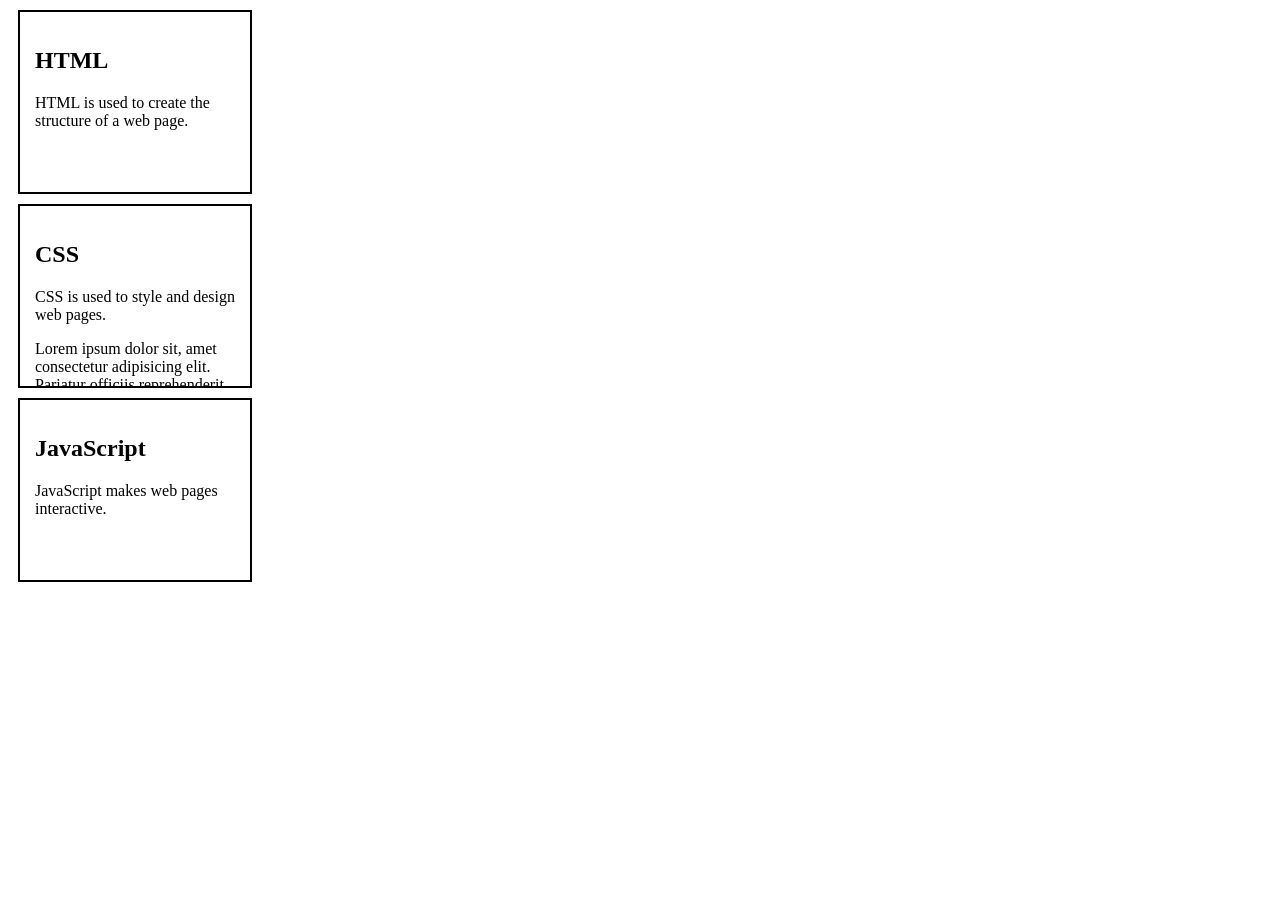
<file: 6/index.html>
<!doctype html>
<html lang="en">
  <head>
    <meta charset="UTF-8" />
    <meta name="viewport" content="width=device-width, initial-scale=1.0" />
    <title>Document</title>
    <link rel="stylesheet" href="style.css" />
  </head>
  <body>
    <main>
      <div class="container">
        <div class="card">
          <h2>HTML</h2>
          <p>HTML is used to create the structure of a web page.</p>
        </div>
        <div class="card ragac">
          <h2>CSS</h2>
          <p>CSS is used to style and design web pages.</p>
          <p>Lorem ipsum dolor sit, amet consectetur adipisicing elit. Pariatur officiis reprehenderit incidunt mollitia atque. Neque voluptatibus reiciendis cumque molestiae sit explicabo. Iusto atque reprehenderit ipsa qui voluptate enim repellendus iste?</p>
        </div>
        <div class="card">
          <h2>JavaScript</h2>
          <p>JavaScript makes web pages interactive.</p>
        </div>
      </div>
    </main>
  </body>
</html>
</file>
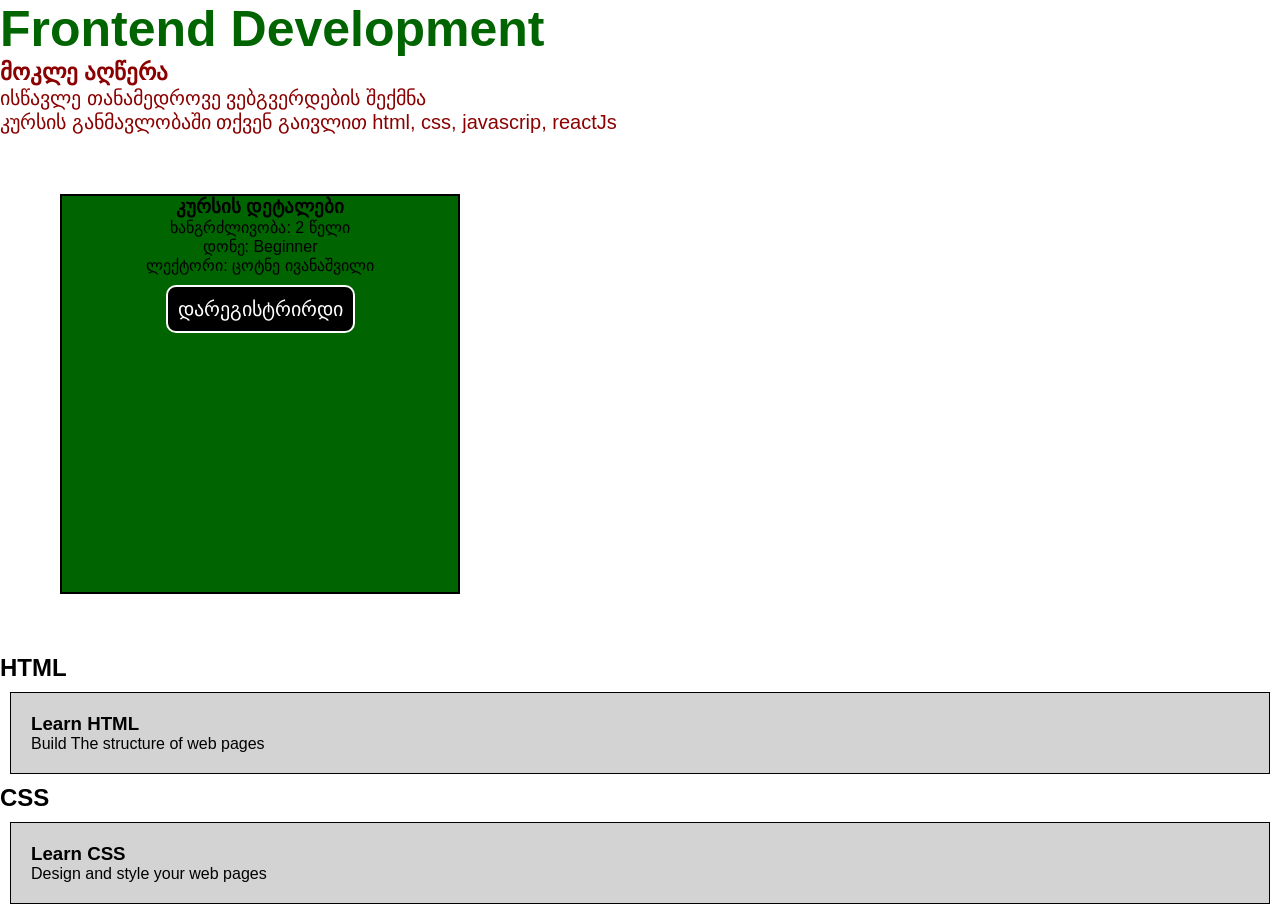
<file: course-page/index.html>
<!doctype html>
<html lang="en">
  <head>
    <meta charset="UTF-8" />
    <meta name="viewport" content="width=device-width, initial-scale=1.0" />
    <title>Document</title>
    <link rel="stylesheet" href="style.css" />
  </head>
  <body>
    <h1>Frontend Development</h1>
    <main>
      <section class="description">
        <h3>მოკლე აღწერა</h3>

        <p>ისწავლე თანამედროვე ვებგვერდების შექმნა</p>
        <p>კურსის განმავლობაში თქვენ გაივლით html, css, javascrip, reactJs</p>
      </section>

      <div class="course-card">
        <h3>კურსის დეტალები</h3>

        <p class="course-info">ხანგრძლივობა: 2 წელი</p>
        <p class="course-info">დონე: Beginner</p>
        <p class="course-info">ლექტორი: ცოტნე ივანაშვილი</p>
        <button id="register-button">დარეგისტრირდი</button>
      </div>

      <section>
        <h2>HTML</h2>
        <div class="mini-card">
          <h3>Learn HTML</h3>
          <p>Build The structure of web pages</p>
        </div>

        <h2>CSS</h2>
        <div class="mini-card">
          <h3>Learn CSS</h3>
          <p>Design and style your web pages</p>
        </div>
      </section>
    </main>
  </body>
</html>
</file>
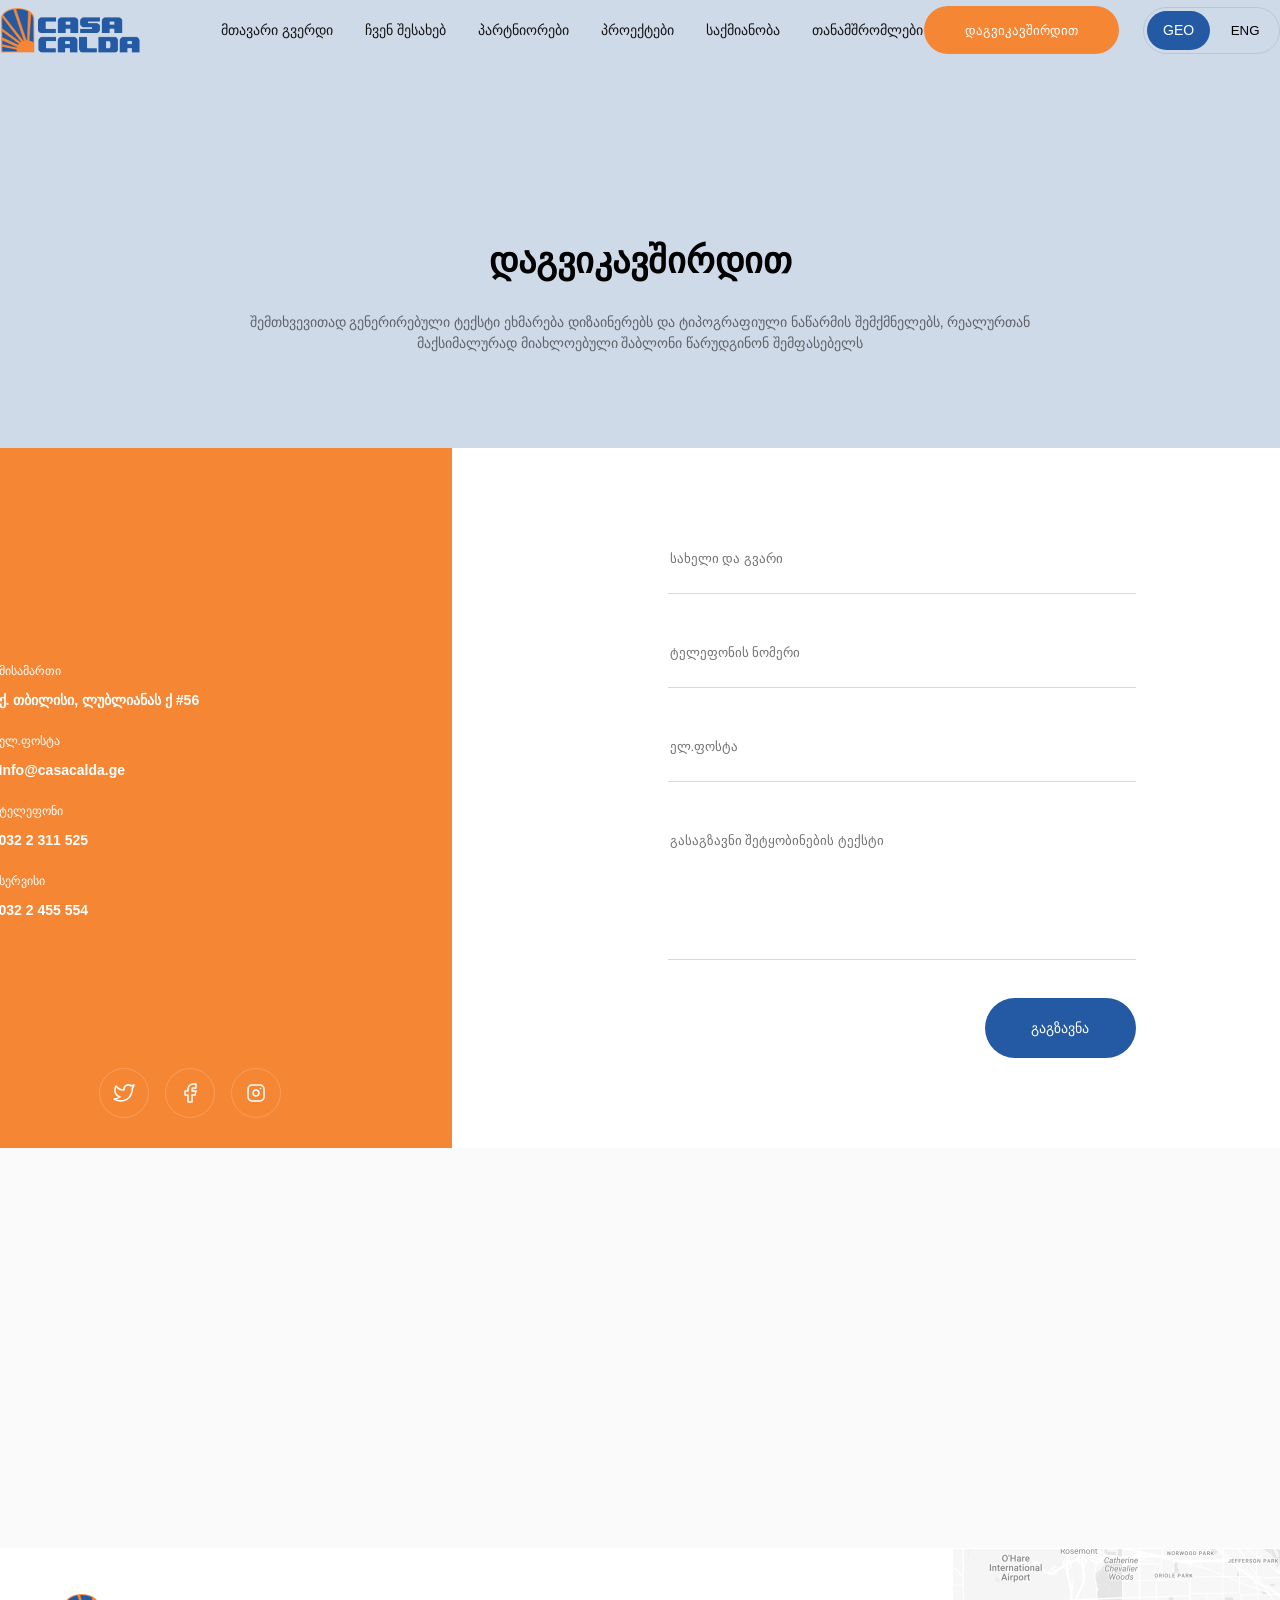
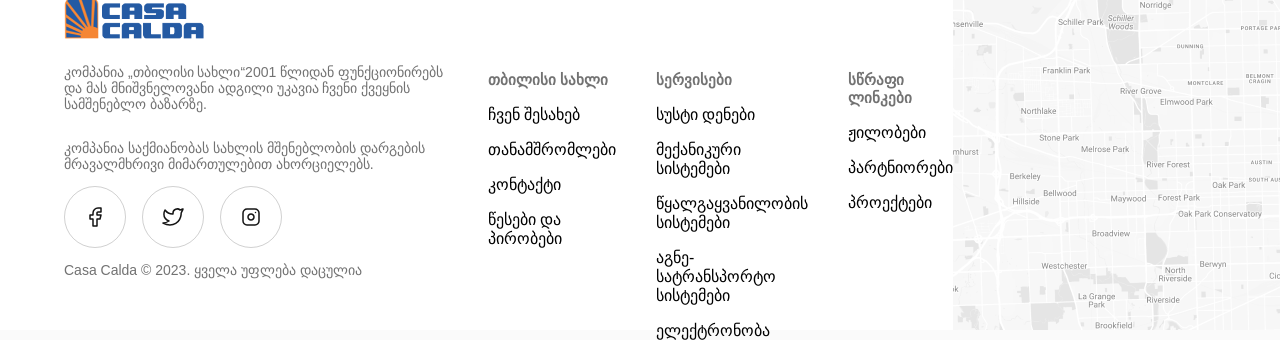
<file: proj/index.html>
<!doctype html>
<html lang="en">
  <head>
    <meta charset="UTF-8" />
    <meta name="viewport" content="width=device-width, initial-scale=1.0" />
    <title>Document</title>
    <link rel="stylesheet" href="style.css" />
  </head>
  <body>
    <header>
      <nav>
        <img src="./images/logo-casacalda_1.svg" alt="logo" />
        <ul class="links">
          <li>მთავარი გვერდი</li>
          <li>ჩვენ შესახებ</li>
          <li>პარტნიორები</li>
          <li>პროექტები</li>
          <li>საქმიანობა</li>
          <li>თანამშრომლები</li>
        </ul>

        <div class="buttons">
          <button class="btn1">დაგვიკავშირდით</button>
          <div class="buttons2">
            <button class="geo">GEO</button>
            <button class="eng">ENG</button>
          </div>
        </div>
      </nav>
    </header>

    <div class="bg-color"></div>

    <main>
      <div class="txt">
        <h1 class="h2">დაგვიკავშირდით</h1>
        <p class="desc">
          შემთხვევითად გენერირებული ტექსტი ეხმარება დიზაინერებს და ტიპოგრაფიული
          ნაწარმის შემქმნელებს, რეალურთან მაქსიმალურად მიახლოებული შაბლონი
          წარუდგინონ შემფასებელს
        </p>
      </div>
      <section class="mains">
        <div class="orange">
          <div class="info">
            <div>
              <p class="dasaxeleba">მისამართი</p>
              <p class="bold">ქ. თბილისი, ლუბლიანას ქ #56</p>
            </div>
            <div>
              <p class="dasaxeleba">ელ.ფოსტა</p>
              <p class="bold">Info@casacalda.ge</p>
            </div>
            <div>
              <p class="dasaxeleba">ტელეფონი</p>
              <p class="bold">032 2 311 525</p>
            </div>
            <div>
              <p class="dasaxeleba">სერვისი</p>
              <p class="bold">032 2 455 554</p>
            </div>
          </div>
          <div class="icons">
            <div class="ico">
              <img src="./images/Frame(1).svg" alt="facebook" />
            </div>
            <div class="ico">
              <img src="./images/Frame(2).svg" alt="twitter" />
            </div>
            <div class="ico">
              <img src="./images/Frame.svg" alt="instagram" />
            </div>
          </div>
        </div>
        <div class="white">
          <form class="inputs">
            <input class="same" type="text" placeholder="სახელი და გვარი" />
            <input class="same" type="text" placeholder="ტელეფონის ნომერი" />
            <input class="same" type="email" placeholder="ელ.ფოსტა" />
            <input
              class="bolo"
              type="text"
              placeholder="გასაგზავნი შეტყობინების ტექსტი"
            />
            <div class="formButton">
              <button>გაგზავნა</button>
            </div>
          </form>
        </div>
      </section>
    </main>

    <footer>
      <div class="footer-container">
        <div class="footer-about">
          <div class="footer-logo">
            <img src="./images/logo-casacalda_1.svg" alt="Casa Calda Logo" />
          </div>

          <p class="ptxt">
            კომპანია „თბილისი სახლი“2001 წლიდან ფუნქციონირებს და მას
            მნიშვნელოვანი ადგილი უკავია ჩვენი ქვეყნის სამშენებლო ბაზარზე.
          </p>

          <p class="ptxt">
            კომპანია საქმიანობას სახლის მშენებლობის დარგების მრავალმხრივი
            მიმართულებით ახორციელებს.
          </p>

          <div class="footer-socials">
            <div>
              <img src="./images/vector3.svg" alt="facebook" />
            </div>
            <div>
              <img src="./images/vector2.svg" alt="twitter" />
            </div>
            <div>
              <img src="./images/vector1.svg" alt="instagram" />
            </div>
          </div>
            <p class="idkk">Casa Calda © 2023. ყველა უფლება დაცულია</p>

        </div>

        <div class="footer-column">
          
          <ul>
            <li class="pirv">თბილისი სახლი</li>
            <li>ჩვენ შესახებ</li>
            <li>თანამშრომლები</li>
            <li>კონტაქტი</li>
            <li>წესები და პირობები</li>
          </ul>
        </div>

        <div class="footer-column">
          
          <ul>
            <li class="pirv">სერვისები</li>
            <li>სუსტი დენები</li>
            <li>მექანიკური სისტემები</li>
            <li>წყალგაყვანილობის სისტემები</li>
            <li>აგნე-სატრანსპორტო სისტემები</li>
            <li>ელექტრონობა</li>
          </ul>
        </div>

        <div class="footer-column">
          
          <ul>
            <li class="pirv">სწრაფი ლინკები</li>
            <li>ჟილობები</li>
            <li>პარტნიორები</li>
            <li>პროექტები</li>
          </ul>
        </div>

        <img src="./images/Frame46.png" alt="" />
      </div>


    </footer>
  </body>
</html>
</file>
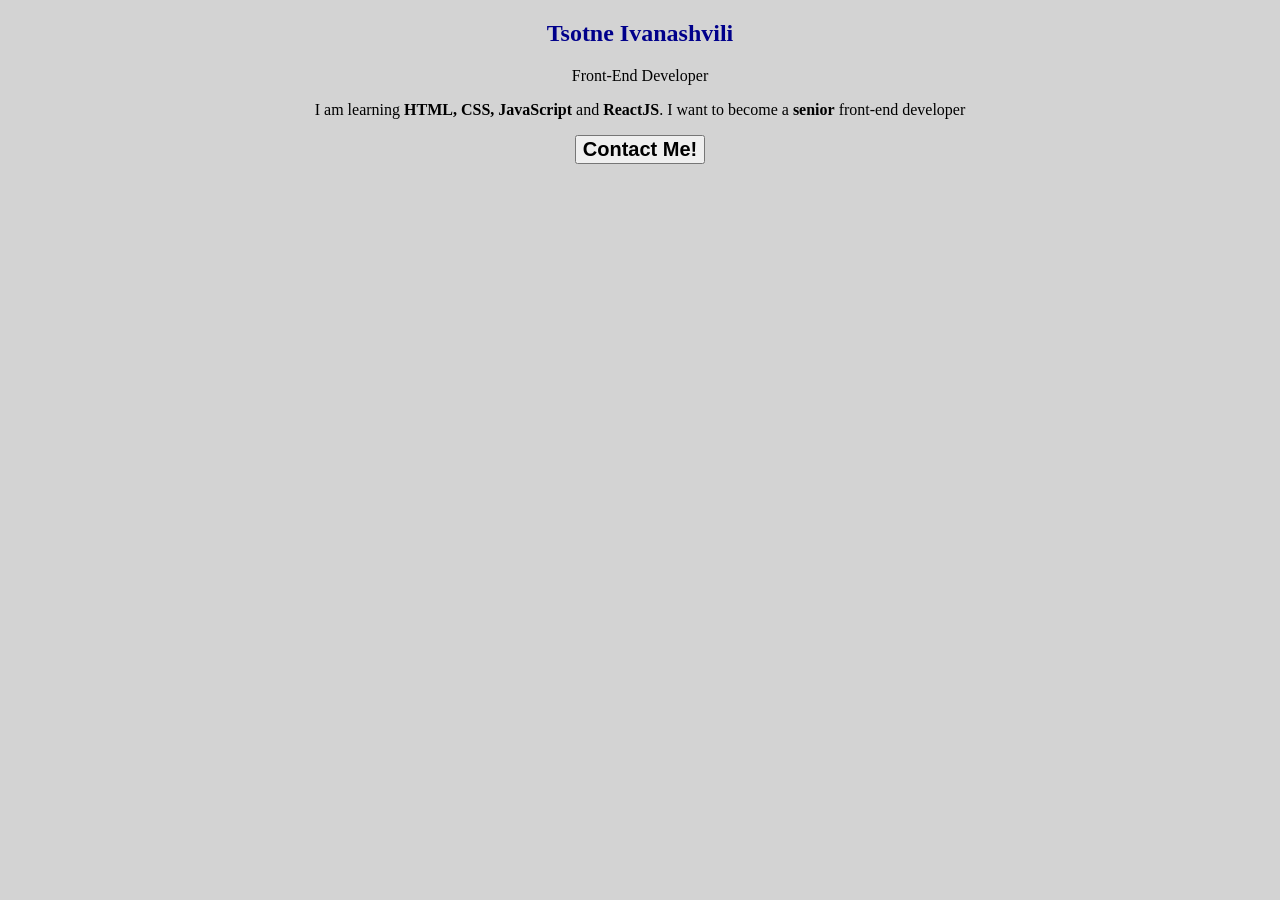
<file: მეოთხე/index.html>
<!DOCTYPE html>
<html lang="en">
<head>
    <meta charset="UTF-8">
    <meta name="viewport" content="width=device-width, initial-scale=1.0">
    <title>Document</title>
    <link rel="stylesheet" href="style.css">
</head>
<body>

    <section class="card">
        <h2 id="name">Tsotne Ivanashvili</h2>
        <p class="proffesion">Front-End Developer</p>

        <p>
            I am learning <strong>HTML, CSS, JavaScript</strong> and <strong>ReactJS</strong>.
            I want to become a <strong>senior</strong> front-end developer
        </p>

        <button>Contact Me!</button>
    </section>
    
</body>
</html>
</file>
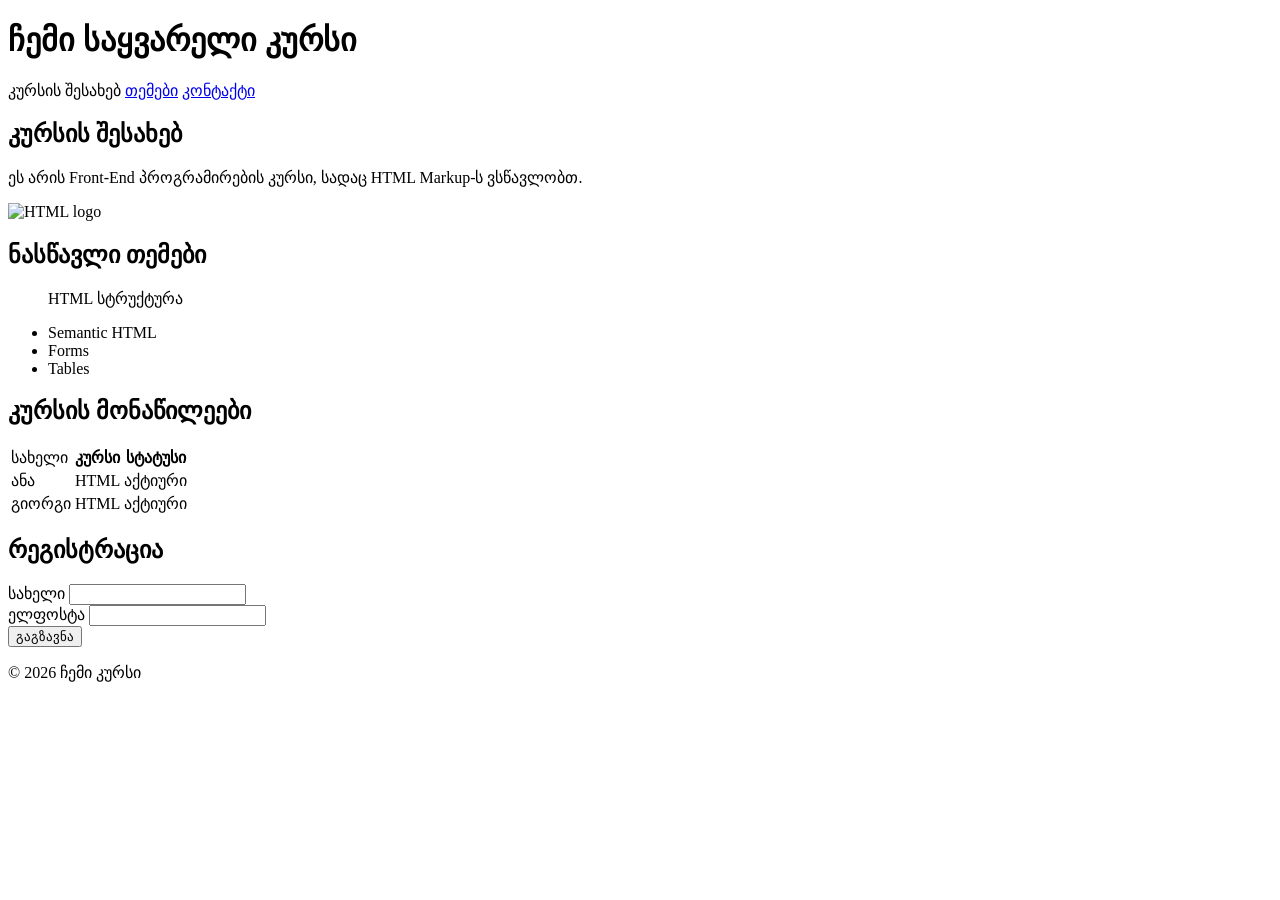
<file: მეორე/index.html>
<!doctype html>
<html lang="ka">
  <head>
    <meta charset="UTF-8" />
    <meta name="viewport" content="width=device-width, initial-scale=1.0" />
    <title>ჩემი საყვარელი კურსი</title>
  </head>
  <body>
    <header>
      <h1>ჩემი საყვარელი კურსი</h1>
      <nav>
        <a src="#about">კურსის შესახებ</a> <a href="#topics">თემები</a>
        <a href="#contact">კონტაქტი</a>
      </nav>
    </header>
    <main>
      <section id="about">
        <h2>კურსის შესახებ</h2>
        <p>
          ეს არის Front-End პროგრამირების კურსი, სადაც HTML Markup-ს ვსწავლობთ.
        </p>
        <img href="html.jpg" alt="HTML logo" />
      </section>
      <section id="topics">
        <h2>ნასწავლი თემები</h2>
        <ul>
          <p>HTML სტრუქტურა</p>
          <li>Semantic HTML</li>
          <li>Forms</li>
          <li>Tables</li>
        </ul>
      </section>
      <section>
        <h2>კურსის მონაწილეები</h2>
        <table>
          <thead>
            <tr>
              <td>სახელი</td>
              <th>კურსი</th>
              <th>სტატუსი</th>
            </tr>
          </thead>
          <tbody>
            <tr>
              <td>ანა</td>
              <td>HTML</td>
              <td>აქტიური</td>
            </tr>
            <tr>
              <td>გიორგი</td>
              <td>HTML</td>
              <td>აქტიური</td>
            </tr>
          </tbody>
        </table>
      </section>
      <section>
        <h2>რეგისტრაცია</h2>
        <form>
          <label for="name">სახელი</label> <input id="username" type="text" />
          <br />
          <label for="email">ელფოსტა</label> <input id="email" type="email" />
          <br />
          <button type="submit">გაგზავნა</button>
        </form>
      </section>
    </main>
    <footer><p>© 2026 ჩემი კურსი</p></footer>
  </body>
</html>
</file>
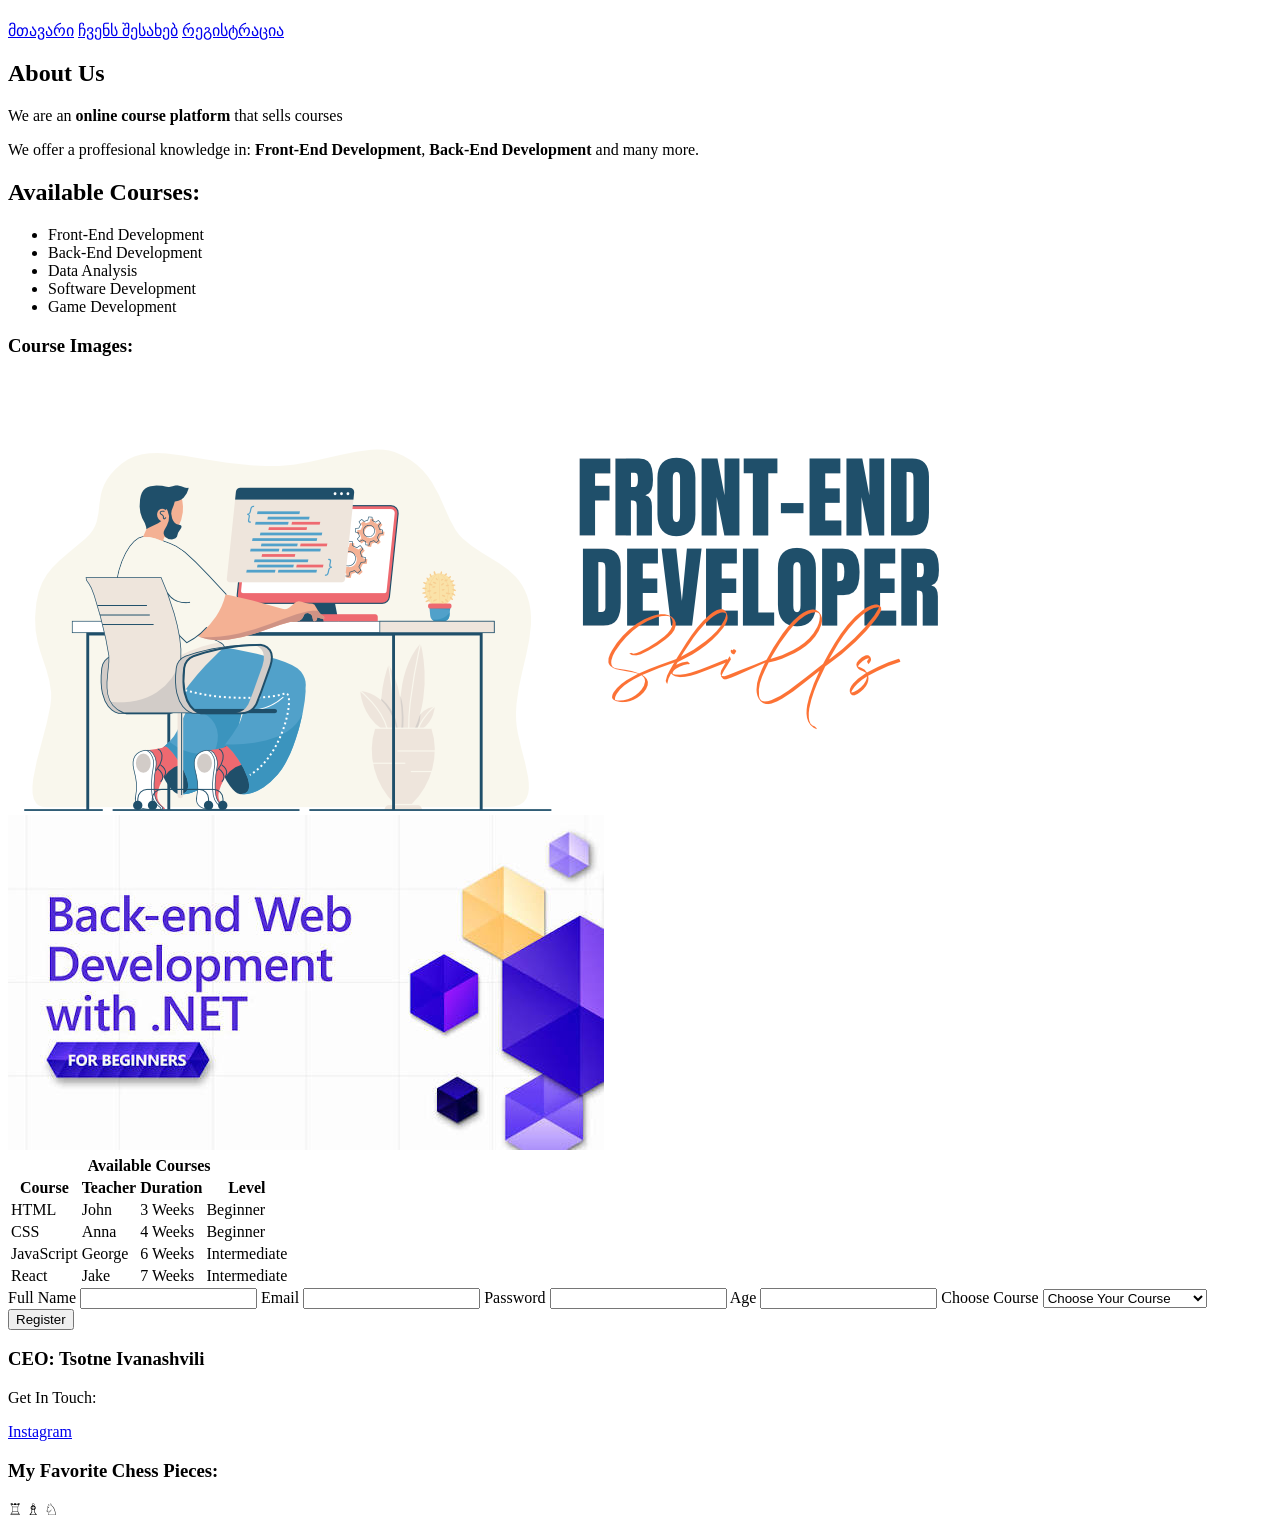
<file: მესამე/index.html>
<!DOCTYPE html>
<html lang="en">
<head>
    <meta charset="UTF-8">
    <meta name="viewport" content="width=device-width, initial-scale=1.0">
    <title>Online Course Platform</title>

</head>
<body>

    <header>
        <h1></h1>
        <nav>
            <a href="#">მთავარი</a>
            <a href="#about">ჩვენს შესახებ</a>
            <a href="#register">რეგისტრაცია</a>
        </nav>
    </header>




    <main>
        <section id="about">
            <h2>About Us</h2>
            <p>We are an <strong>online course platform</strong>  that sells courses</p>
            <p>We offer a proffesional knowledge in: <strong>Front-End Development</strong>, <strong>Back-End Development</strong> and many more.</p>
        </section>

        <section id="courses">
            <h2>Available Courses:</h2>
            <ul>
                <li>Front-End Development</li>
                <li>Back-End Development</li>
                <li>Data Analysis</li>
                <li>Software Development</li>
                <li>Game Development</li>
            </ul>

        </section>

        <article>
            <h3>Course Images:</h3>
            <img src="front.png" alt="Front-End Development">
            <img src="back.jpg" alt="Back-End Development">
        </article>

        <section>
            <table>
                <thead>
                    <tr>
                        <th colspan="4">Available Courses</th>
                    </tr>
                    <tr>
                        <th>Course</th>
                        <th>Teacher</th>
                        <th>Duration</th>
                        <th>Level</th>
                    </tr>
                </thead>

                <tbody>

                    <tr>
                        <td>HTML</td>
                        <td>John</td>
                        <td>3 Weeks</td>
                        <td>Beginner</td>
                    </tr>

                    <tr>
                        <td>CSS</td>
                        <td>Anna</td>
                        <td>4 Weeks</td>
                        <td>Beginner</td>

                    </tr>

                    <tr>
                        <td>JavaScript</td>
                        <td>George</td>
                        <td>6 Weeks</td>
                        <td>Intermediate</td>

                    </tr>

                    <tr>
                        <td>React</td>
                        <td>Jake</td>
                        <td>7 Weeks</td>
                        <td>Intermediate</td>

                    </tr>


                </tbody>

            </table>

        </section>


        <section id="register">
            <form>
                <label for="name">Full Name</label>
                <input type="text" id="name">



                <label for="email">Email</label>
                <input type="email" id="email">


                <label for="Pass">Password</label>
                <input type="password" id="Pass">

                <label for="Age">Age</label>
                <input type="number" id="Age">

                <label for="course">Choose Course</label>
                <select id="course">
                    <option value="">Choose Your Course</option>
                    <option value="front">Front-End Development</option>
                    <option value="back">Back-End Development</option>
                    <option value="software">Software Development</option>
                    <option value="data">Data Analysis</option>
                    <option value="game">Game Development</option>
                </select>
                <button>Register</button>
            </form>
        </section>
    </main>







    <footer>
        <h3>CEO: Tsotne Ivanashvili</h3>
        <p>Get In Touch:</p>
        <a href="https://www.instagram.com/">Instagram</a>

        <h3>My Favorite Chess Pieces:</h3>
        <p>&#9814; &#9815; &#9816;</p>
    </footer>
    
</body>
</html>
</file>
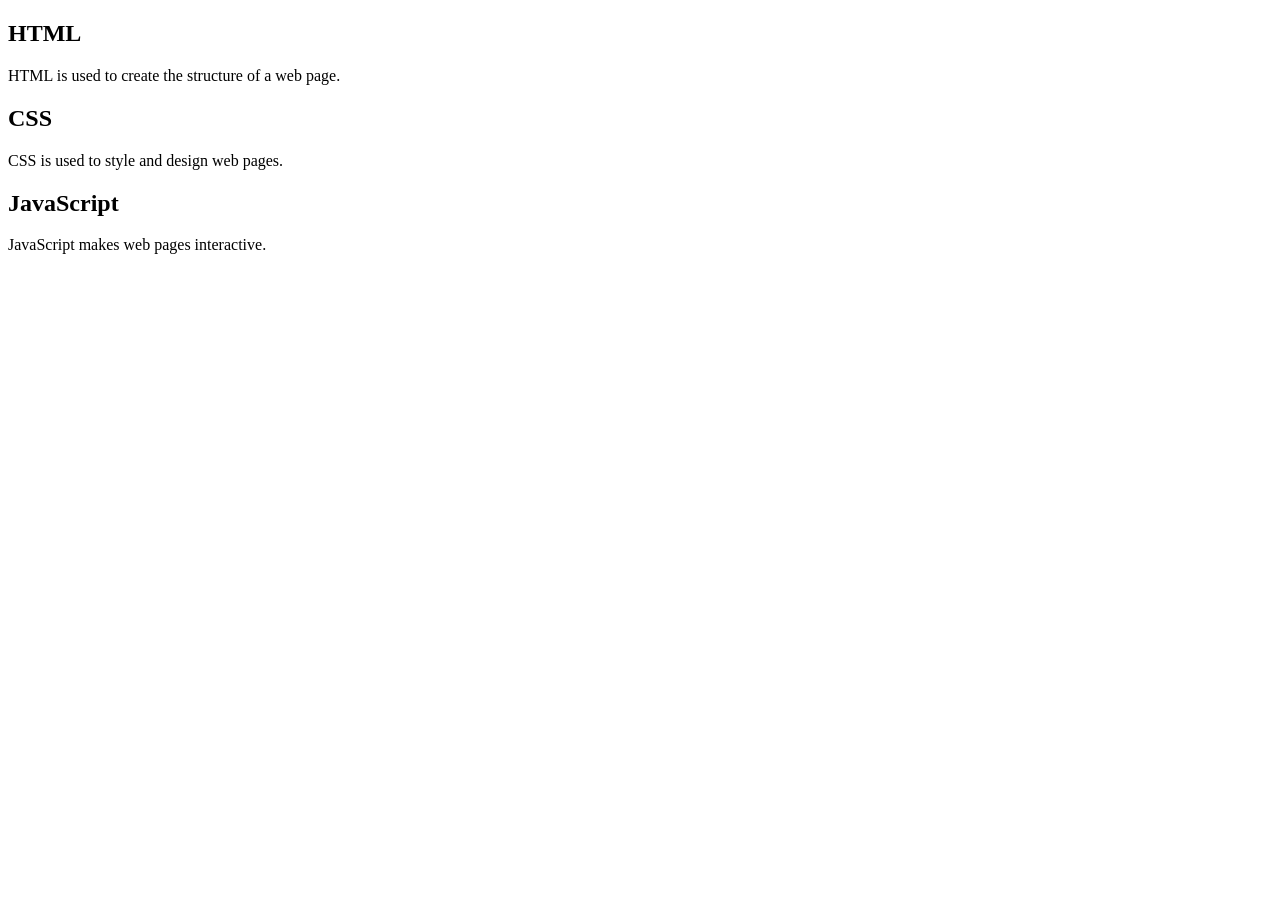
<file: მეხუთე/Index.html>
<!doctype html>
<html lang="en">
  <head>
    <meta charset="UTF-8" />
    <meta name="viewport" content="width=device-width, initial-scale=1.0" />
    <title>Document</title>
  </head>
  <body>

    <div class="container">
      <div class="card">
        <h2>HTML</h2>
        <p>HTML is used to create the structure of a web page.</p>
      </div>
      <div class="card">
        <h2>CSS</h2>
        <p>CSS is used to style and design web pages.</p>
      </div>
      <div class="card">
        <h2>JavaScript</h2>
        <p>JavaScript makes web pages interactive.</p>
      </div>
    </div>

    
  </body>
</html>
</file>
<file: 6/style.css>
.card {
  display: block;
  width: 200px;
  height: 150px;
  padding: 15px;
  border: 2px solid black;
  margin: 10px;
}

.ragac {
  overflow: scroll;
}
</file>
<file: course-page/style.css>
*{
    margin: 0;
    padding: 0;
    font-family: sans-serif;
    box-sizing: border-box;
}


.course-card{
    background-color: darkgreen;
    padding: 10;
    border: 2px solid black;
    margin: 60px;
    text-align: center;
    width: 400px;
    height: 400px;
}

h1{
    font-weight: 900;
    font-size: 50px;
    color: darkgreen;
}

.description{
    font-size: 20px;
    color: darkred;
}

#register-button{
    background-color: black;
    color: white;
    font-size: 20px;
    padding: 10px;
    margin: 10px;
    border: 2px solid white;
    border-radius: 10px;
}

.mini-card{
    background-color: lightgray;
    padding: 20px;
    border: 1px solid black;
    margin: 10px;
}
</file>
<file: proj/style.css>
body{
    font-family: "Avenir Next Georgian", sans-serif;
    margin: 0;
    padding: 0;
    box-sizing: border-box;
    background-color: #FAFAFA;
}

nav{
    display: flex;
    justify-content: space-around;
    align-items: center;
    background-color: #245AA333;
}

main{
    display: flex;
    align-items: center;
    flex-direction: column;
    position: relative;
    top: -400px;
    gap: 80px;
}

.txt{
    text-align: center;
}

.bg-color{
    background-color: #245AA333;
    height: 550px;
}

.links{
    display: flex;
    list-style-type: none;
    gap: 32px;
}

.links li{
    font-weight: 400;
    font-size: 14px;
    color: #141414;
}



.orange{
    background-color: #F58634;
    width: 523px;
}

.dasaxeleba{
    font-weight: 500;
    font-size: 12px;
    color: white;
}

.bold{
    font-weight: 700;
    font-size: 14px;
    color: white;
}

.info{
    display: flex;
    justify-content: center;
    padding: 204px 221px 136px 70px;
    flex-direction: column;
}

.btn1{
    background-color: #F58634;
    border: none;
    border-radius: 100px;
    width: 195px;
    height: 48px;
    color: white;

}

.buttons{
    display: flex;
    align-items: center;
    gap: 24px;
}


.buttons2{
    border: 1px solid #1414141A;
    border-radius: 100px;
    padding: 3px;
}

.geo{
    border-radius: 100px;
    border: none;
    background-color: #245AA3;
    color: white;
    font-weight: 500;
    font-size: 14px;
    line-height: 150%;
    padding: 9px 16px 9px 16px;
}

.eng{
    padding: 9px 16px 9px 16px;
    border-radius: 100px;
    border: none;
    background-color: transparent;
}

.h2{
    font-weight: 700;
    font-size: 36px;
    line-height: 150%;
}

.desc{
    font-size: 14px;
    color: #14141499;
    line-height: 150%;
    font-weight: 500;
    width: 790px;
    text-align: center;
}


.icons{
    display: flex;
    justify-content: center;
    align-items: center;
    gap: 16px;
    padding-bottom: 20px;
}


.ico{
    border: 1px solid #FFFFFF33;
    width: fit-content;
    width: 48px;
    height: 48px;
    display: flex;
    justify-content: center;
    align-items: center;
    border-radius: 100px;
}

.white{
    height: 700px;
    display: flex;
    justify-content: center;
    align-items: center;
    width: 900px;
    background-color: white;
}

.inputs{
    display: flex;
    flex-direction: column;
    justify-content: space-between;
    height: 520px;
    width: 468px;
}

.same{
    border: none;
    border-bottom: 1px solid #D9D9D9;
    height: 38px;
    padding-bottom: 16px;
    outline: none;
}

.inputs input::placeholder{
    color: #14141499;
}



.mains{
    display: flex;
}

.formButton{
    display: flex;
    justify-content: flex-end;
}

.formButton button{
    background-color: #245AA3;
    width: 151px;
    height: 60px;
    border-radius: 100px;
    border: none;
    color: white;
    font-size: 14px;
    font-weight: 500;
    line-height: 150%;
}


footer{
    display: flex;
    justify-content: flex-end;
    background-color: white;
}

.footer-container{
    display: flex;
    justify-content: space-between;
    width: 95%;
    align-items: center;
}

.footer-about{
    display: flex;
    flex-direction: column;
    justify-content: space-around;
}

.ptxt{
    width: 384px;
    color: #14141499;
    font-size: 14px;
    font-weight: 500;
}

.footer-socials{
    display: flex;
    gap: 16px;
}

.footer-socials div{
    border: 1px solid #14141433;
    width: fit-content;
    border-radius: 100px;
    padding: 18px;
    display: flex;
    justify-content: center;
    align-items: center;
}


.footer-column {
    height: 169px;
    display: flex;
    
}

.pirv{
    color: #14141499;
    font-weight: 900;
    font-size: 15px;
    
}

.footer-column ul{
    list-style-type: none;
    display: flex;
    flex-direction: column;
    gap: 16px;
}

.idkk{
    font-size: 14px;
    color: #14141499;
    font-weight: 500;
}

.bolo{
    border: none;
    border-bottom: 1px solid #D9D9D9;
    height: 38px;
    padding-bottom: 100px;
    outline: none;
}
</file>
<file: მეოთხე/style.css>
body{
    background-color: lightgray;
}

.card{
    text-align: center;
}

.profession{
    color: gray;
}

#name{
    color: darkblue;
}

button{
    font-weight: 600;
    font-size: 20px;
    transition: 0.3s;
}

button:hover{
    background-color: gray;
}
</file>
